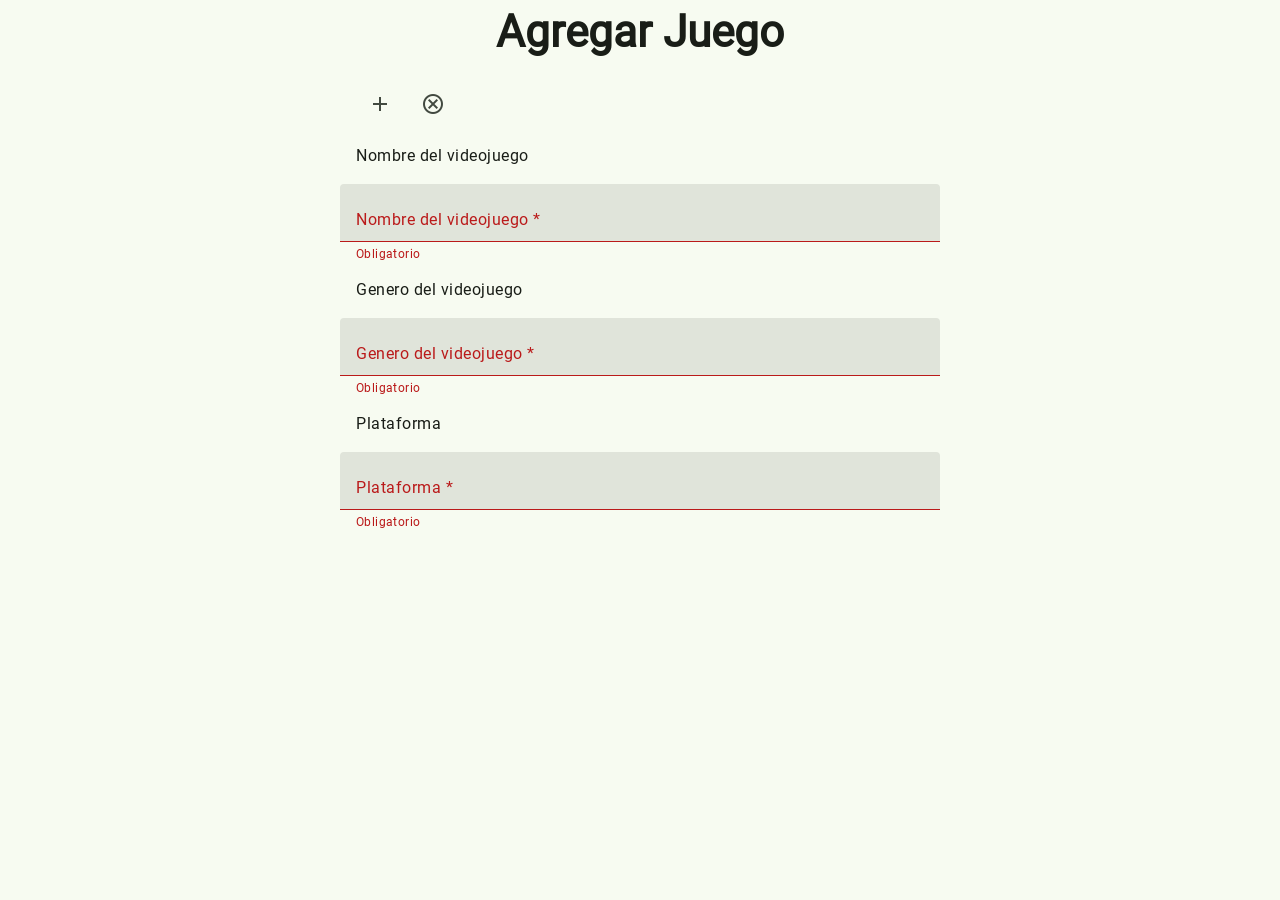
<file: agrega.html>
<!DOCTYPE html>
<html lang="es">

<head>

  <meta charset="UTF-8">
  <meta name="viewport" content="width=device-width">

  <title>Agregar - Sincronización</title>

  <script src="js/registraServiceWorker.js"></script>

  <meta name="viewport" content="width=device-width">
  <meta name="theme-color" content="#fffbfe">
  <link rel="icon" sizes="48x48" href="favicon.ico">
  <link rel="manifest" href="site.webmanifest">
  <script src="ungap/custom-elements.js"></script>

  <script type="module" src="js/configura.js"></script>
  <link rel="stylesheet" href="css/estilos.css">
  <link rel="stylesheet" href="css/transicion_pestanas.css">

  <link rel="stylesheet" href="css/dark-hc.css">
  <link rel="stylesheet" href="css/dark-mc.css">
  <link rel="stylesheet" href="css/dark.css">
  <link rel="stylesheet" href="css/light-hc.css">
  <link rel="stylesheet" href="css/light-mc.css">
  <link rel="stylesheet" href="css/light.css">

  <script type="module" src="js/configura.js"></script>
  <script type="module" src="lib/js/muestraError.js"></script>
  <script type="module" src="js/bd/juegoAgrega.js"></script>
  <link href="https://fonts.googleapis.com/css2?family=Material+Symbols+Outlined" rel="stylesheet">


</head>

<body>

  <form id="forma" onsubmit="
  event.preventDefault();
  const JUE_NOMBRE = forma.nombre.value.trim();
  const JUE_GENERO = forma.genero.value.trim();
  const JUE_PLATAFORMA = forma.plataforma.value.trim();
  const modelo = { JUE_NOMBRE, JUE_GENERO, JUE_PLATAFORMA };
  videojuegoAgrega(modelo)
    .then(() => location.href = 'index.html')
    .catch(muestraError);
">

    <md-top-app-bar>
      <center>
        <h1>Agregar Juego</h1>
      </center>
    </md-top-app-bar>


    <main>
      <p>
          <!-- Botón Agregar -->
          <button type="submit" class="md-standard-icon-button" slot="action" title="Agregar" form="forma">
            <span class="material-symbols-outlined">add</span>
          </button>

          <!-- Botón Cancelar -->
          <button type="button" class="md-standard-icon-button" slot="action" title="Cancelar"
            onclick="location.href='index.html'">
            <span class="material-symbols-outlined">cancel</span>
          </button>
      </p>

      <p>
      <p>Nombre del videojuego</p>
      <label class="md-filled-text-field">
        <input required placeholder="Nombre del videojuego*" name="nombre">
        <span>Nombre del videojuego *</span>
        <small>Obligatorio</small>
      </label>

      <p>Genero del videojuego</p>
      <label class="md-filled-text-field">
        <input required placeholder="Nombre del videojuego*" name="genero">
        <span>Genero del videojuego *</span>
        <small>Obligatorio</small>
      </label>

      <p>Plataforma</p>
      <label class="md-filled-text-field">
        <input required placeholder="Nombre del videojuego*" name="plataforma">
        <span>Plataforma *</span>
        <small>Obligatorio</small>
      </label>
      </p>


    </main>

  </form>

  <nav-drw id="nav"></nav-drw>

</body>

</html>
</file>
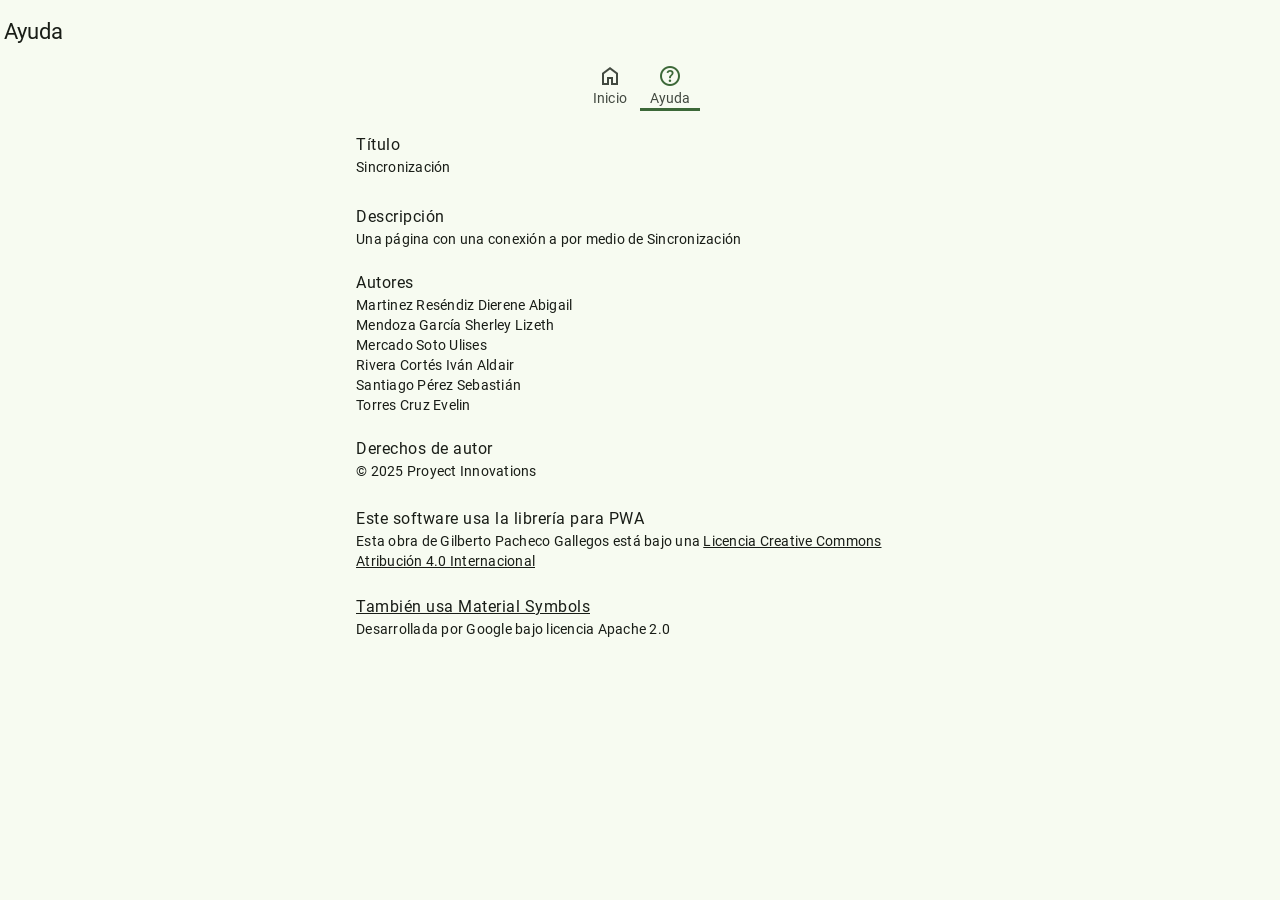
<file: ayuda.html>
<!DOCTYPE html>
<html lang="es" class="light dark">

<head>

 <meta charset="UTF-8">
 <title>Ayuda - Sincronización</title>

 <script src="js/registraServiceWorker.js"></script>

 <meta name="viewport" content="width=device-width">
 <meta name="theme-color" content="#fffbfe">
 <link rel="icon" sizes="32x32" href="favicon.ico">
 <link rel="manifest" href="site.webmanifest">
 <script src="ungap/custom-elements.js"></script>

 <script type="module" src="js/configura.js"></script>
 <link rel="stylesheet" href="css/estilos.css">
 <link rel="stylesheet" href="css/transicion_pestanas.css">
 <link rel="expect" blocking="render" href="#navtabfixed">

</head>

<body>

 <md-top-app-bar>

  <h1>Ayuda</h1>

 </md-top-app-bar>

  <nav-tab-fixed id="tab"></nav-tab-fixed>


 <main>

  <ul class="md-list">
   <li class="md-two-line">
    <span class="headline">
     Título
    </span>
    <span class="supporting">
     Sincronización
    </span>
   </li>
   <li class="md-two-line">
    <span class="headline">
     Descripción
    </span>
    <span class="supporting">
     Una página con una conexión a por medio de Sincronización
    </span>
   </li>
   <li class="md-two-line">
    <span class="headline">
     Autores
    </span>
    <span class="supporting">
     Martinez Reséndiz Dierene Abigail
    </span>
    <span class="supporting">  
     Mendoza García Sherley Lizeth
    </span>
    <span class="supporting">
     Mercado Soto Ulises
    </span>
    <span class="supporting">
     Rivera Cortés Iván Aldair
    </span>
    <span class="supporting">
     Santiago Pérez Sebastián
    </span>
    <span class="supporting">    
     Torres Cruz Evelin
    </span>
   </li>
   <li class="md-two-line">
    <span class="headline">
     Derechos de autor
    </span>
    <span class="supporting">
     &copy; 2025 Proyect Innovations
    </span>
   </li>
   <li class="md-three-line">
    <span class="headline">
     Este software usa la librería para PWA
    </span>
    <span class="supporting">
     Esta obra de Gilberto Pacheco Gallegos está bajo una
     <a target="_blank" rel="license noreferrer"
       href="http://creativecommons.org/licenses/by/4.0/">
      Licencia Creative Commons Atribución 4.0 Internacional</a></span>
   </li>
   <li>
    <a class="md-three-line" target="_blank" rel=”noreferrer”
      href="https://fonts.google.com/icons">
     <span class="headline">
      También usa Material Symbols
     </span>
     <span class="supporting">
      Desarrollada por Google bajo licencia Apache 2.0
     </span>
    </a>
   </li>
  </ul>

 </main>

 <nav-drw></nav-drw>

</body>

</html>
</file>
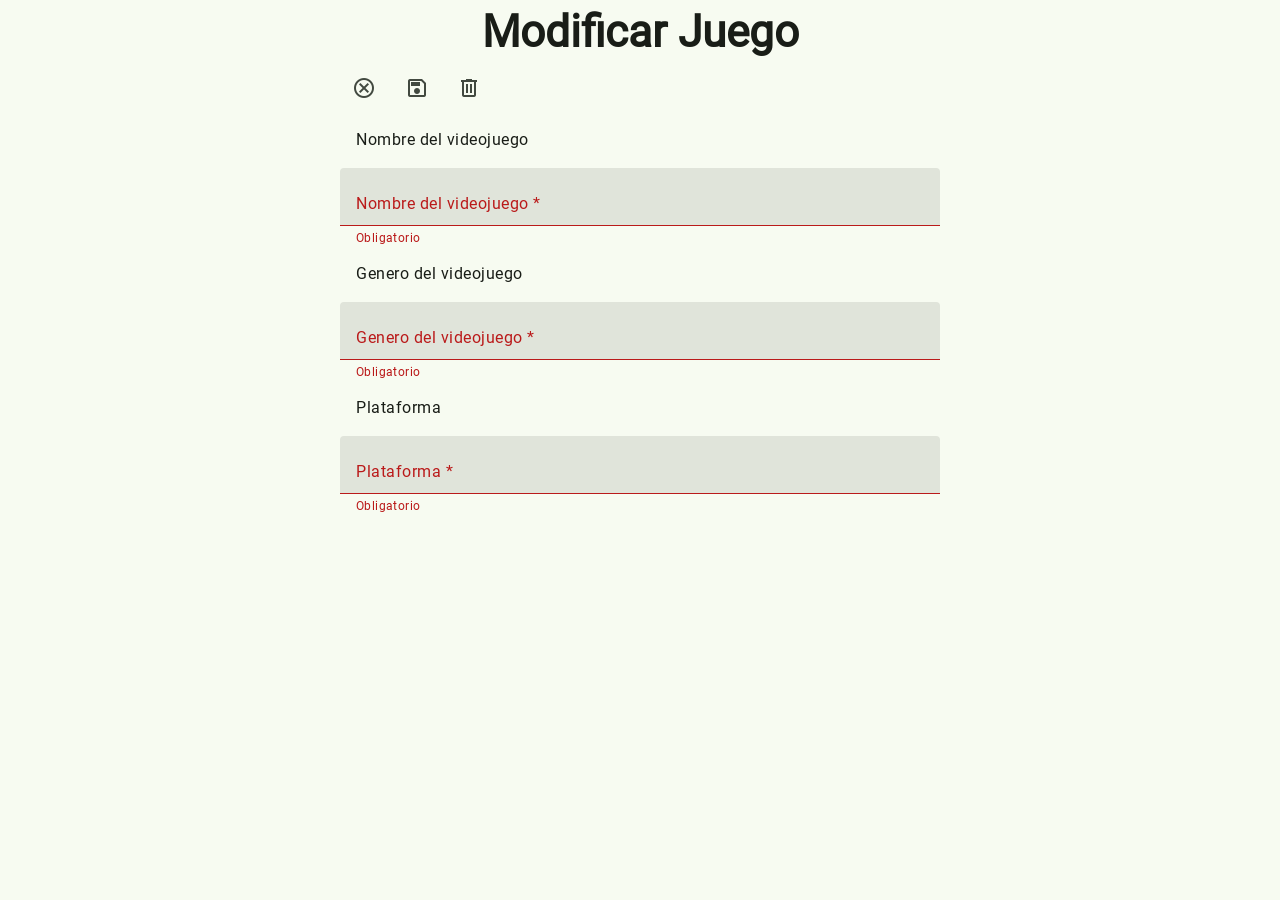
<file: modifica.html>
<!DOCTYPE html>
<html lang="es">

<head>

  <meta charset="UTF-8">
  <meta name="viewport" content="width=device-width">

  <title>Modificar - Sincronización</title>

  <script src="js/registraServiceWorker.js"></script>

  <meta name="viewport" content="width=device-width">
  <meta name="theme-color" content="#fffbfe">
  <link rel="icon" sizes="48x48" href="favicon.ico">
  <link rel="manifest" href="site.webmanifest">
  <script src="ungap/custom-elements.js"></script>

  <script type="module" src="js/configura.js"></script>
  <link rel="stylesheet" href="css/estilos.css">
  <link rel="stylesheet" href="css/transicion_pestanas.css">

  <link rel="stylesheet" href="css/dark-hc.css">
  <link rel="stylesheet" href="css/dark-mc.css">
  <link rel="stylesheet" href="css/dark.css">
  <link rel="stylesheet" href="css/light-hc.css">
  <link rel="stylesheet" href="css/light-mc.css">
  <link rel="stylesheet" href="css/light.css">


  <script type="module" src="js/configura.js"></script>
  <script type="module" src="lib/js/muestraError.js"></script>
  <script type="module" src="lib/js/muestraObjeto.js"></script>
  <script type="module" src="js/bd/juegoBusca.js"></script>
  <script type="module" src="js/bd/juegoElimina.js"></script>
  <script type="module" src="js/bd/juegoModifica.js"></script>

  <script>
    // Obtiene los parámetros de la página.
    const parametros = new URL(location.href).searchParams
    const paramId = parametros.get("id")
  </script>

</head>

<body onload="
  if (paramId !== null) {
    videojuegoBusca(paramId)
      .then(videojuego => {
        if (videojuego === undefined) throw new Error('Videojuego no encontrado.')
        muestraObjeto(forma, {
          nombre: { value: videojuego.JUE_NOMBRE },
          genero: { value: videojuego.JUE_GENERO },
          plataforma: { value: videojuego.JUE_PLATAFORMA }
        })
      })
      .catch(muestraError)
  }
">


  <form id="forma" onsubmit="
  event.preventDefault()
  if (paramId !== null) {
    const JUE_ID = paramId
    const JUE_NOMBRE = forma.nombre.value.trim()
    // Agrega más campos si tienes en el formulario:
    const JUE_GENERO = forma.genero.value.trim()
    const JUE_PLATAFORMA = forma.plataforma.value.trim()

    const modelo = { JUE_ID, JUE_NOMBRE , JUE_GENERO, JUE_PLATAFORMA }
    videojuegoModifica(modelo)
      .then(() => location.href = 'index.html')
      .catch(muestraError)
  }
">

    <md-top-app-bar>
      <center>
        <h1>Modificar Juego</h1>
      </center>
    </md-top-app-bar>

    <main>
      
      <button type="button" class="md-standard-icon-button" slot="action" title="Cancelar"
        onclick="location.href='index.html'">
        <span class="material-symbols-outlined">cancel</span>
      </button>

      <button type="submit" form="forma" class="md-standard-icon-button" slot="action" title="Guardar">
        <span class="material-symbols-outlined">save</span>
      </button>

      <button type="button" class="md-standard-icon-button" slot="action" title="Borrar" onclick="
        if (paramId !== null && confirm('Confirma la eliminación')) {
          videojuegoElimina(paramId)
            .then(() => location.href = 'index.html')
            .catch(muestraError);
        }
      ">
        <span class="material-symbols-outlined">delete</span>
      </button>
      
      </p>


      <input name="id" type="hidden">

      <p>
      <p>Nombre del videojuego</p>
      <label class="md-filled-text-field">
        <input required placeholder="Nombre del videojuego*" name="nombre">
        <span>Nombre del videojuego *</span>
        <small>Obligatorio</small>
      </label>

      <p>Genero del videojuego</p>
      <label class="md-filled-text-field">
        <input required placeholder="Nombre del videojuego*" name="genero">
        <span>Genero del videojuego *</span>
        <small>Obligatorio</small>
      </label>

      <p>Plataforma</p>
      <label class="md-filled-text-field">
        <input required placeholder="Nombre del videojuego*" name="plataforma">
        <span>Plataforma *</span>
        <small>Obligatorio</small>
      </label>
      </p>
  </form>

  </main>
  <nav-drw id="nav"></nav-drw>

</body>

</html>
</file>
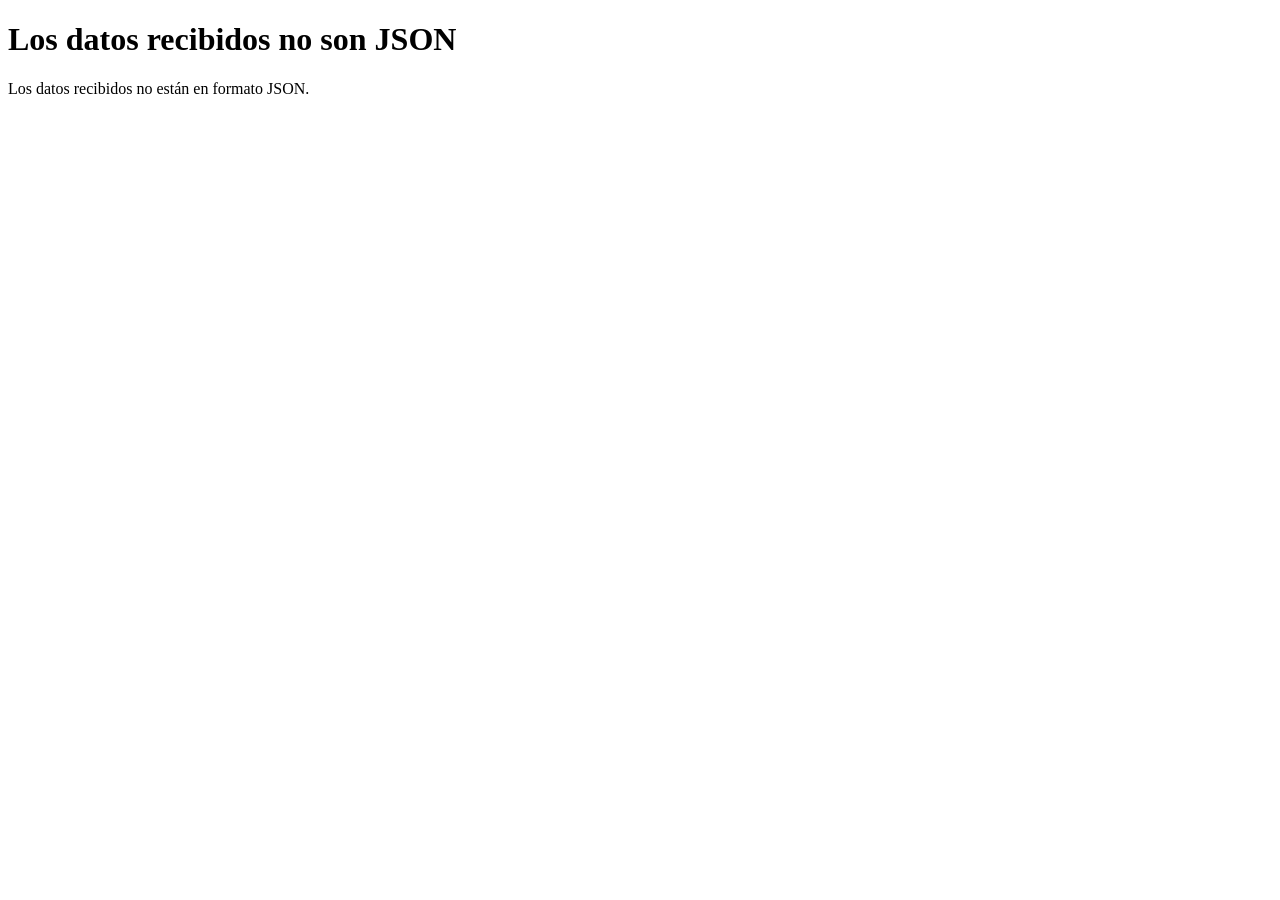
<file: error/datosnojson.html>
<!DOCTYPE html>
<html lang="es">

<head>

 <meta charset="UTF-8">
 <meta name="viewport" content="width=device-width">

 <title>Los datos recibidos no son JSON</title>

</head>

<body>

 <h1>Los datos recibidos no son JSON</h1>

 <p>
  Los datos recibidos no están en formato JSON.
 </p>

</body>

</html>
</file>
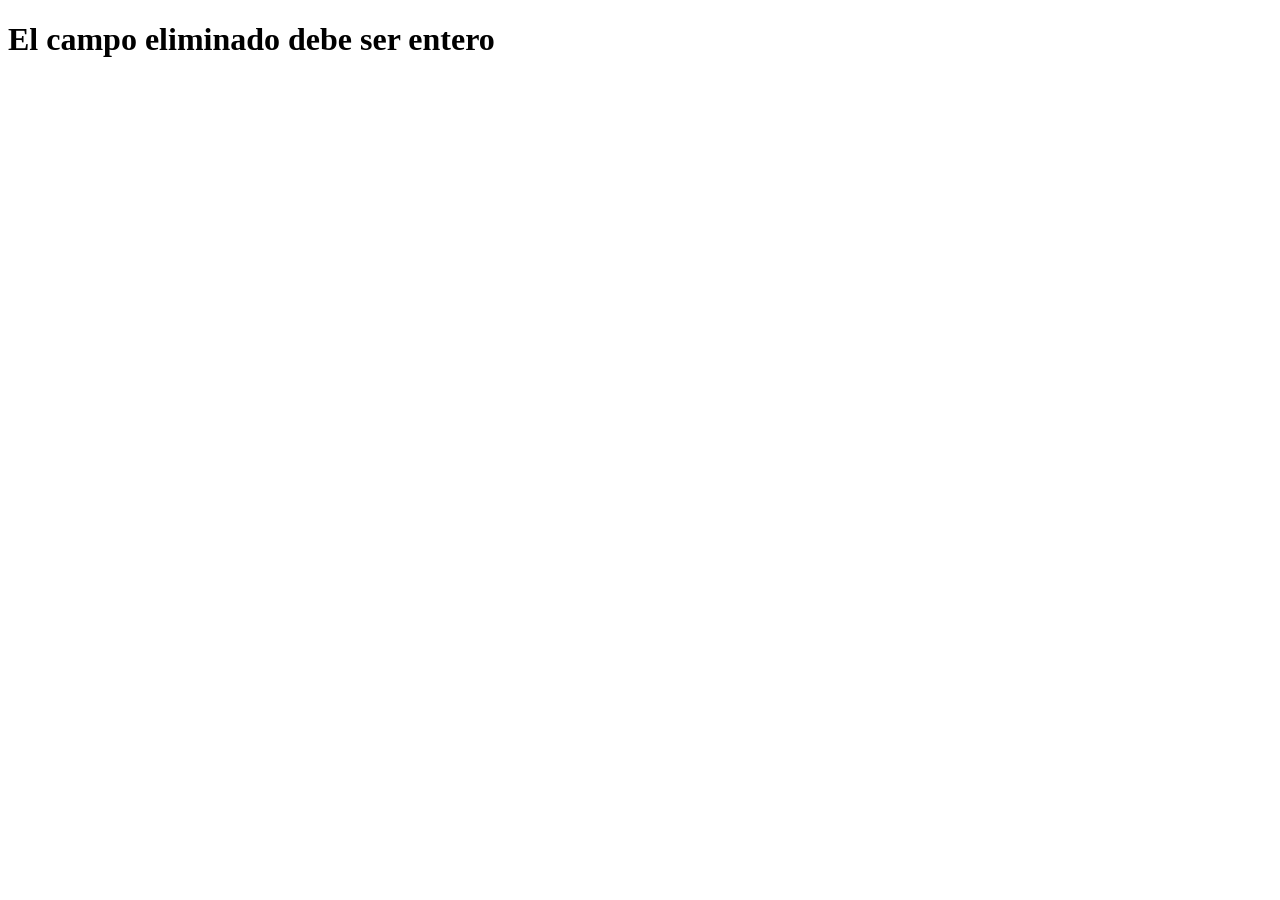
<file: error/eliminadoincorrecto.html>
<!DOCTYPE html>
<html lang="es">

<head>

 <meta charset="UTF-8">
 <meta name="viewport" content="width=device-width">

 <title>El campo eliminado debe ser entero</title>

<body>

 <h1>El campo eliminado debe ser entero</h1>

</body>

</html>
</file>
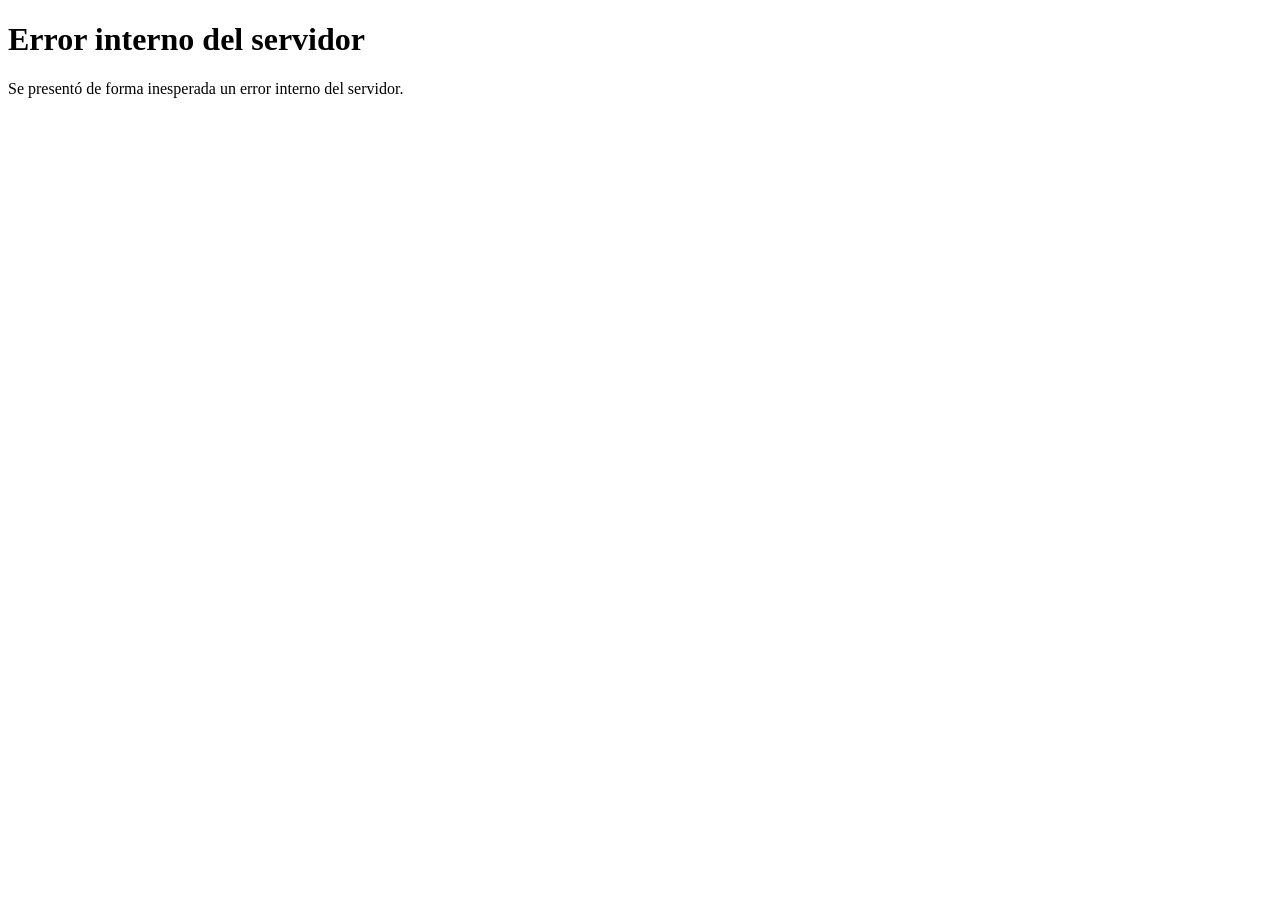
<file: error/errorinterno.html>
<!DOCTYPE html>
<html lang="es">

<head>

 <meta charset="UTF-8">
 <meta name="viewport" content="width=device-width">

 <title>Error interno del servidor</title>

</head>

<body>

 <h1>Error interno del servidor</h1>

 <p>Se presentó de forma inesperada un error interno del servidor.</p>

</body>

</html>
</file>
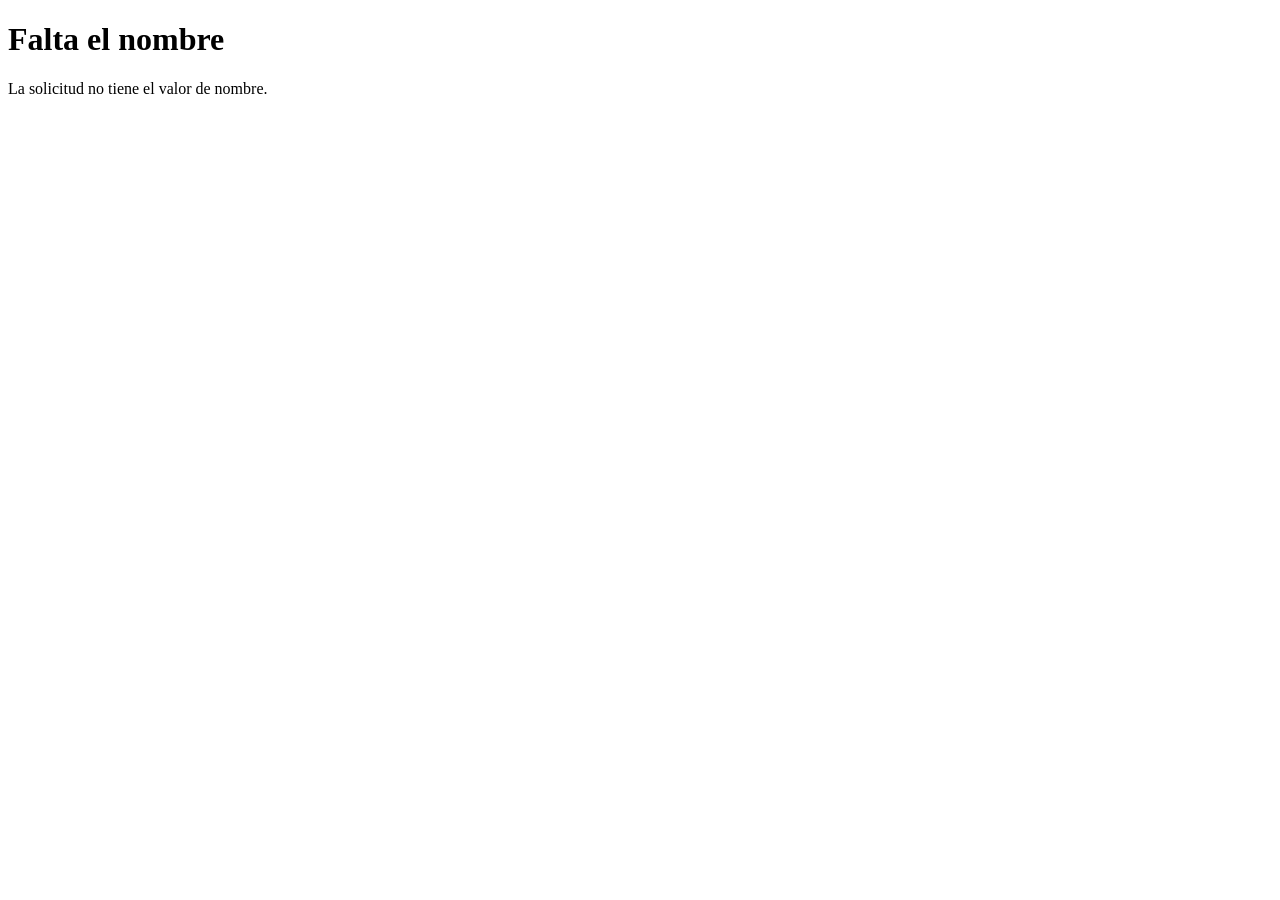
<file: error/faltanombre.html>
<!DOCTYPE html>
<html lang="es">

<head>

 <meta charset="UTF-8">
 <meta name="viewport" content="width=device-width">

 <title>Falta el nombre</title>

</head>

<body>

 <h1>Falta el nombre</h1>

 <p>La solicitud no tiene el valor de nombre.</p>

</body>

</html>
</file>
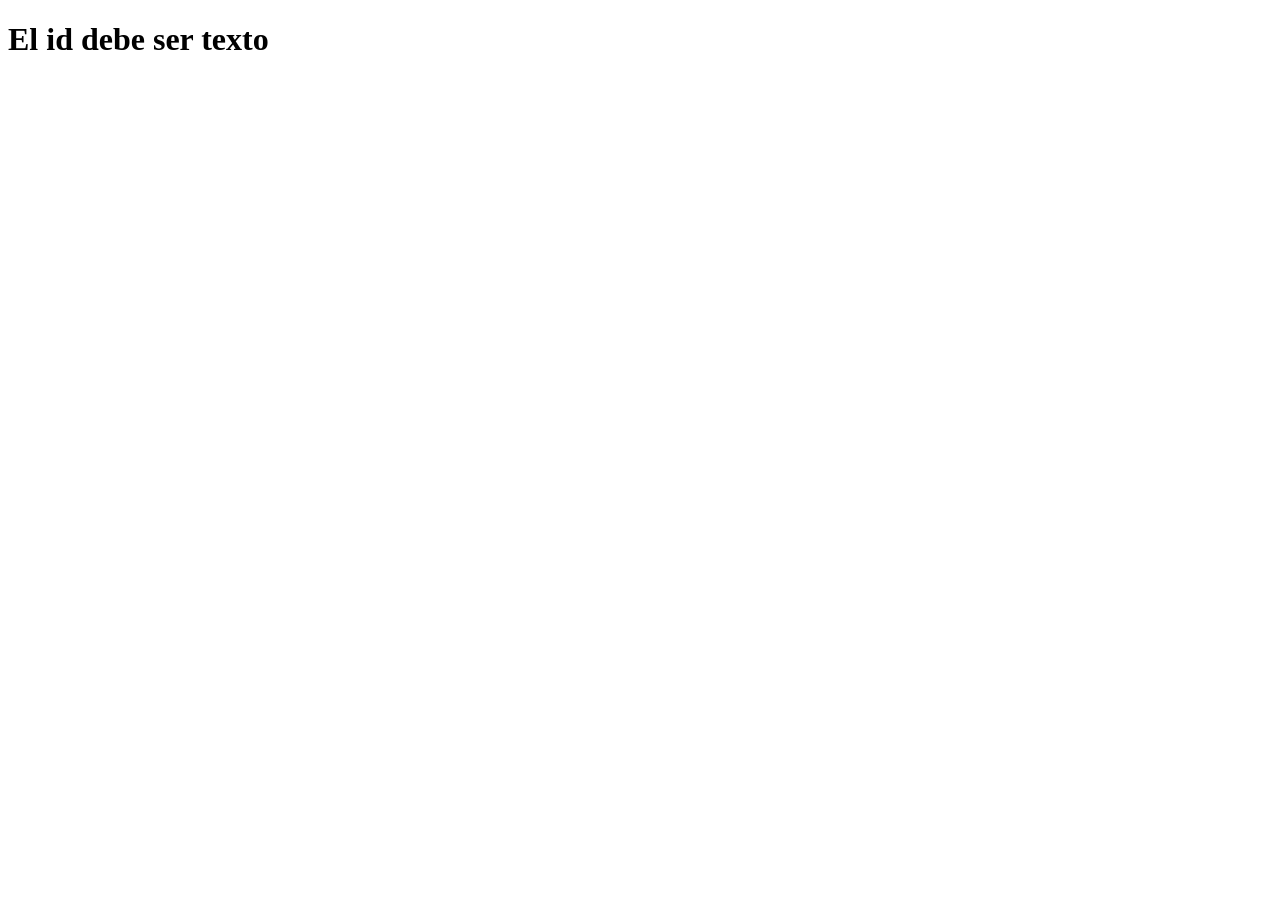
<file: error/idincorrecto.html>
<!DOCTYPE html>
<html lang="es">

<head>

 <meta charset="UTF-8">
 <meta name="viewport" content="width=device-width">

 <title>El id debe ser texto</title>

<body>

 <h1>El id debe ser texto</h1>

</body>

</html>
</file>
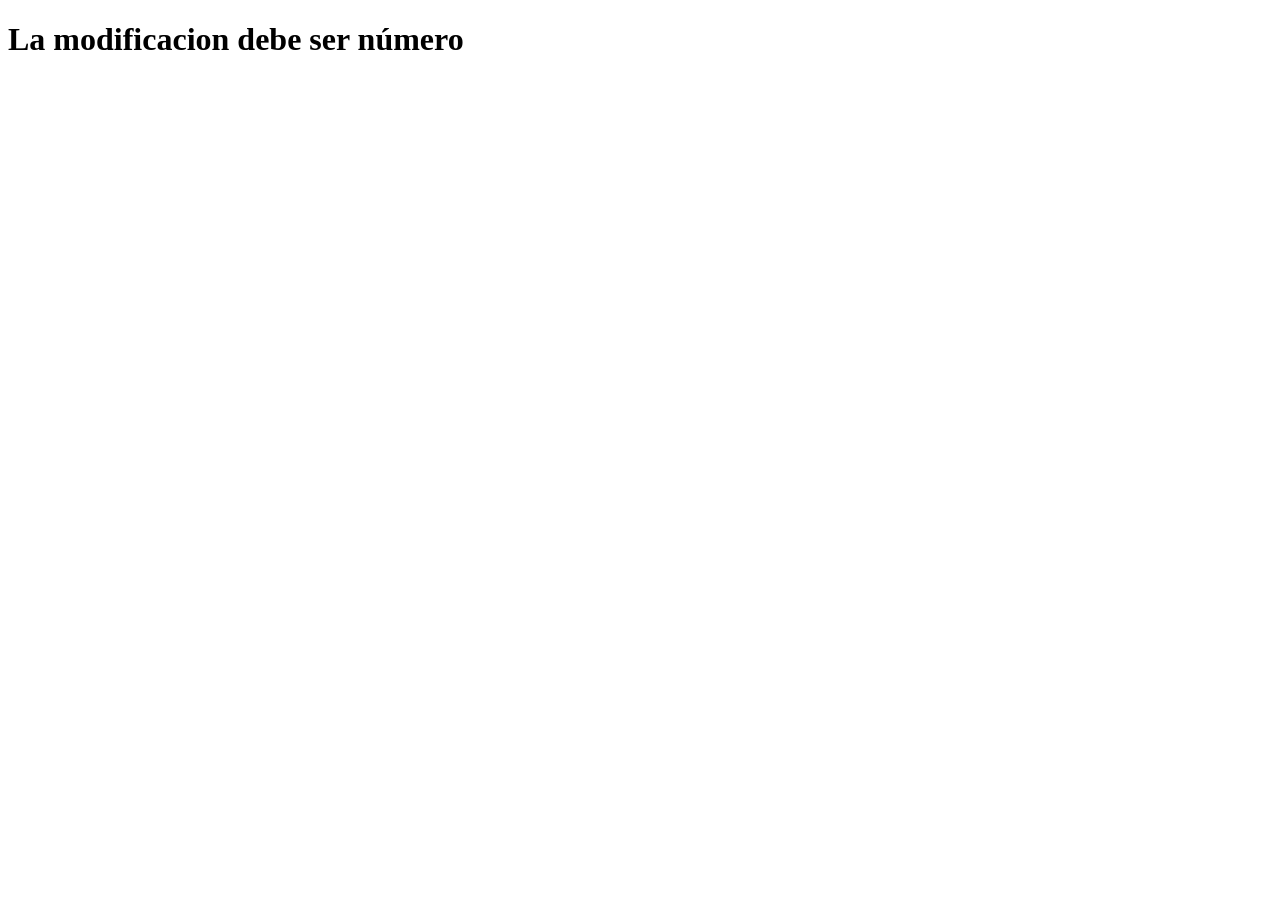
<file: error/modificacionincorrecta.html>
<!DOCTYPE html>
<html lang="es">

<head>

 <meta charset="UTF-8">
 <meta name="viewport" content="width=device-width">

 <title>La modificacion debe ser número</title>

<body>

 <h1>La modificacion debe ser número</h1>

</body>

</html>
</file>
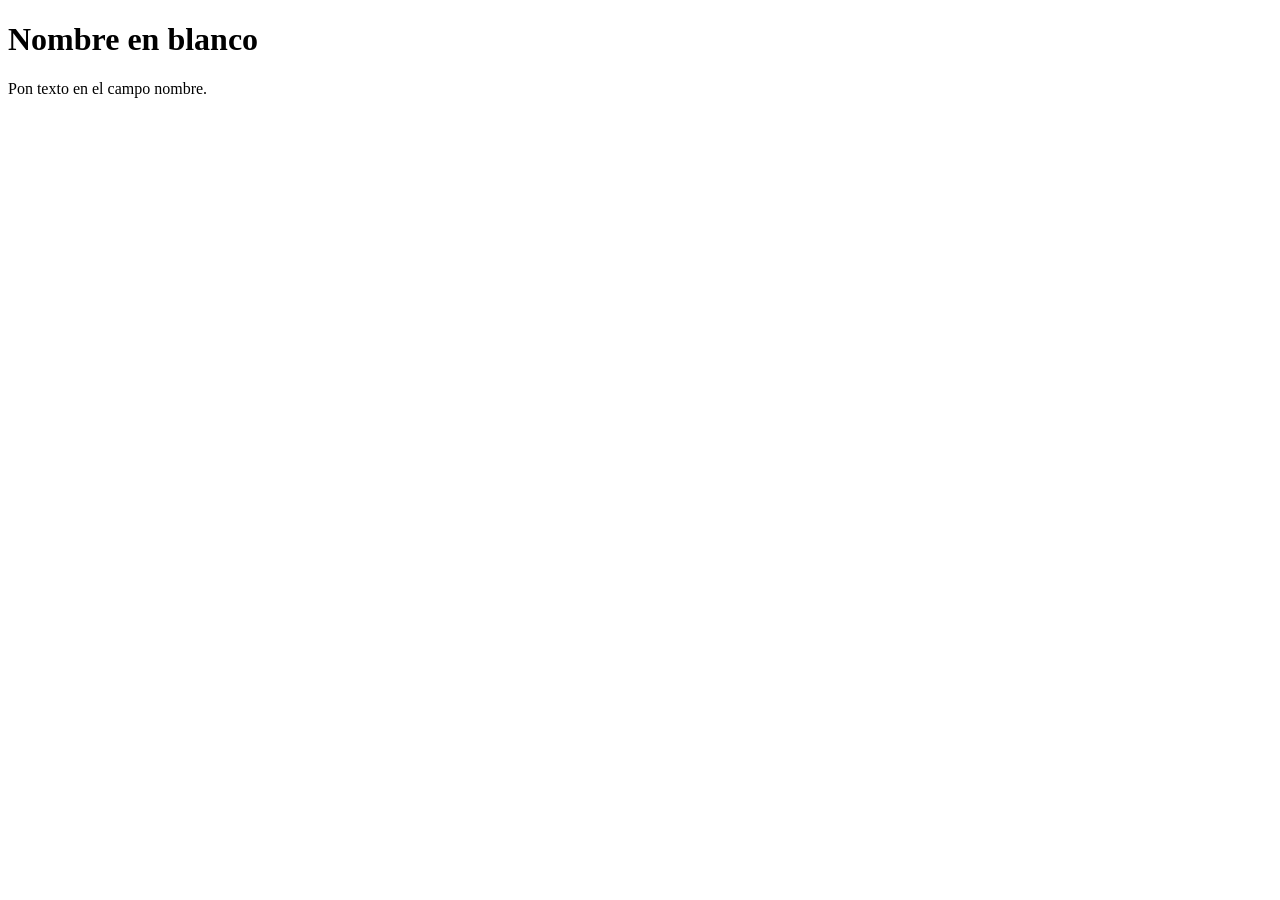
<file: error/nombreenblanco.html>
<!DOCTYPE html>
<html lang="es">

<head>

 <meta charset="UTF-8">
 <meta name="viewport" content="width=device-width">

 <title>Nombre en blanco</title>

</head>

<body>

 <h1>Nombre en blanco</h1>

 <p>Pon texto en el campo nombre.</p>

</body>

</html>
</file>
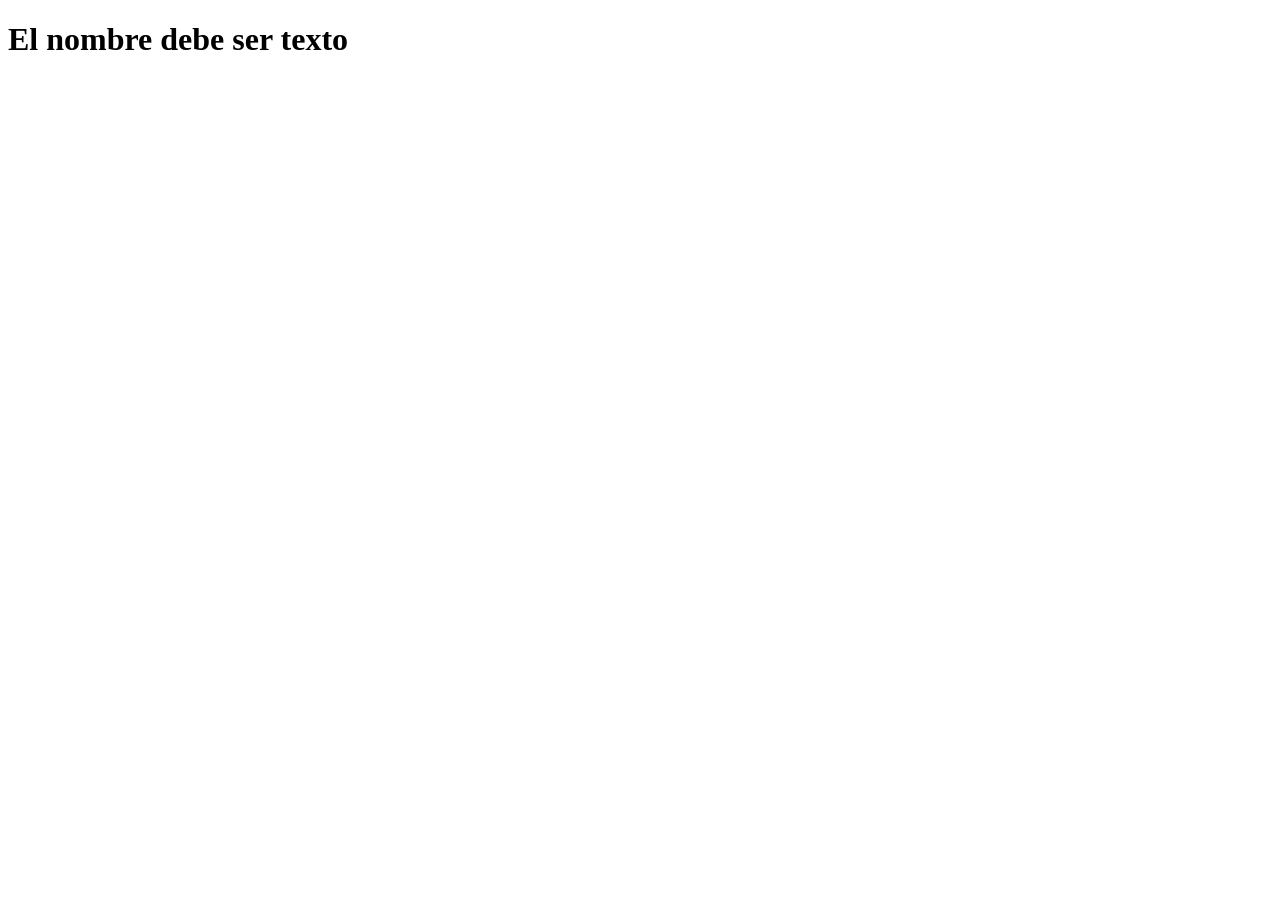
<file: error/nombreincorrecto.html>
<!DOCTYPE html>
<html lang="es">

<head>

 <meta charset="UTF-8">
 <meta name="viewport" content="width=device-width">

 <title>El nombre debe ser texto</title>

<body>

 <h1>El nombre debe ser texto</h1>

</body>

</html>
</file>
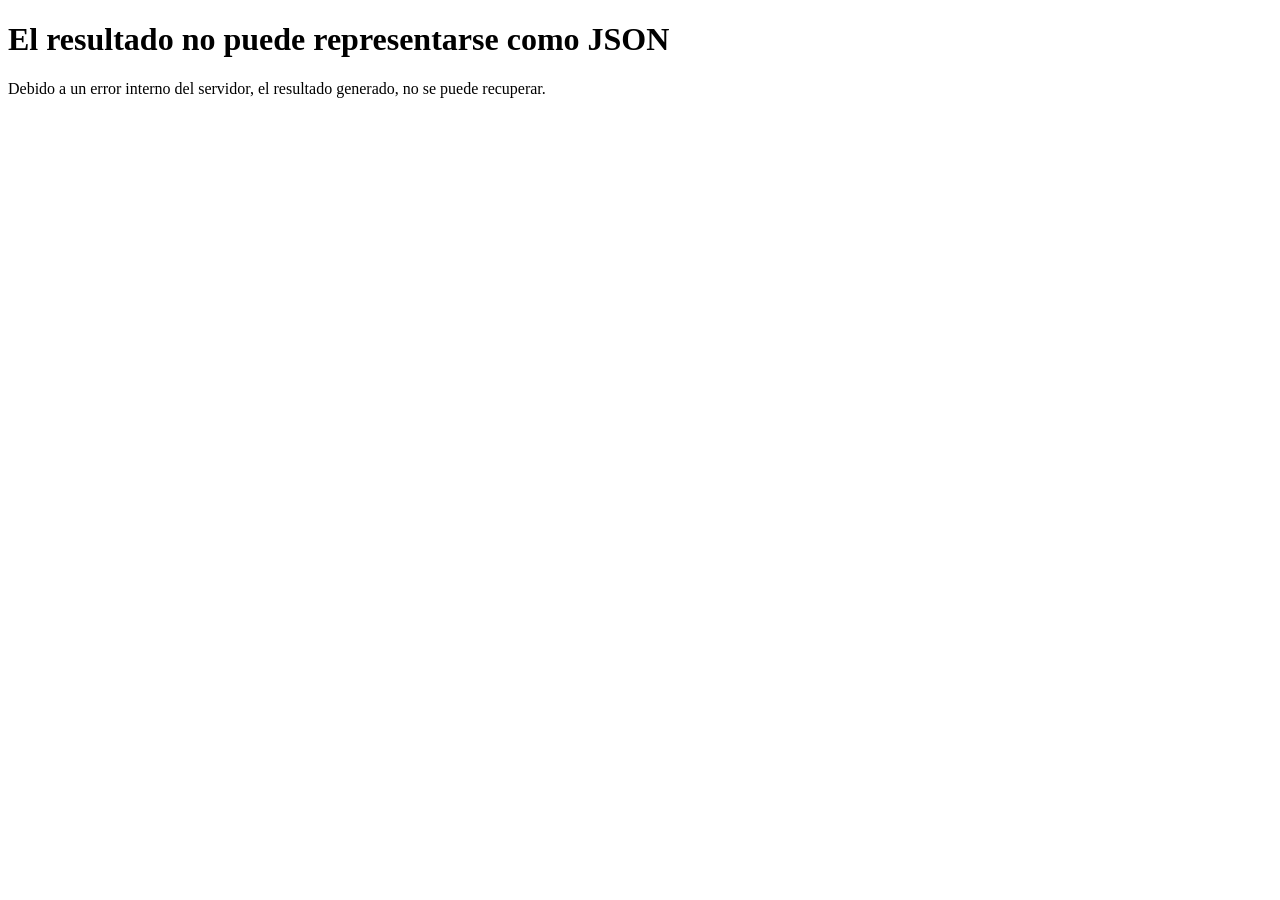
<file: error/resultadonojson.html>
<!DOCTYPE html>
<html lang="es">

<head>

 <meta charset="UTF-8">
 <meta name="viewport" content="width=device-width">

 <title>El resultado no puede representarse como JSON</title>

</head>

<body>

 <h1>El resultado no puede representarse como JSON</h1>

 <p>
  Debido a un error interno del servidor, el resultado generado, no se puede
  recuperar.
 </p>

</body>

</html>
</file>
<file: css/estilos.css>
/* Selecciona el tema claro para Material Design 3. Puedes elegir
 * light.css, light-mc.css o light-hc.css */
@import url(light.css) screen and (prefers-color-scheme: light);
/* Selecciona el tema oscuro para Material Design 3. Puedes elegir
 * dark.css, dark-mc.css o dark-hc.css */
@import url(dark.css) screen and (prefers-color-scheme: dark);
/* Definiciones para Material Design 3  */
@import url(../material-tokens/css/baseline.css);
/* Fonts utilizados */
@import url(../lib/css/roboto.css);
@import url(../lib/css/material-symbols-outlined.css);
/* CSS de elementos utilizados */
@import url(../lib/css/md-ripple.css);
@import url(../lib/css/md-top-app-bar.css);
@import url(../lib/css/md-menu.css);
@import url(../lib/css/md-standard-icon-button.css);
@import url(../lib/css/md-fab-primary.css);
@import url(../lib/css/md-filled-button.css);
@import url(../lib/css/md-filled-text-field.css);
@import url(../lib/css/md-outline-button.css);
@import url(../lib/css/md-switch.css);
@import url(../lib/css/md-slider-field.css);
@import url(../lib/css/md-segmented-button.css);
@import url(../lib/css/md-list.css);
@import url(../lib/css/md-cards.css);
@import url(../lib/css/md-tab.css);
@import url(../lib/css/md-navigation-bar.css);

html {
 /* Indica los temas del sistema operativo que son soportados. */
 color-scheme: light dark;
 --tabWidth: 3.75rem;
 --anchoNav: 22.5rem;
}

main {
 max-width: 600px;
 margin-left: auto;
 margin-right: auto;
}

/* Quita un borde rojo que coloca Firefox. */
:-moz-ui-invalid {
 box-shadow: none;
}

body {
 margin: 0;
 font-family: var(--md-sys-typescale-body-large-font);
 font-weight: var(--md-sys-typescale-body-large-weight);
 font-size: var(--md-sys-typescale-body-large-size);
 font-style: var(--md-sys-typescale-body-large-font-style);
 letter-spacing: var(--md-sys-typescale-body-large-tracking);
 line-height: var(--md-sys-typescale-body-large-line-height);
 text-transform: var(--md-sys-typescale-body-large-text-transform);
 text-decoration: var(--md-sys-typescale-body-large-text-decoration);
 color: var(--md-sys-color-on-background);
 background-color: var(--md-sys-color-background);
 /* Las siguientes líneas Evita los cambios de apariencia al cargar estilos y
 + custom elements, que son conocidos como Flash Of Unstyled Content (fouc). */
 opacity: 0;
 animation-name: fouc;
 animation-fill-mode: forwards;
 animation-duration: 1.5s;
}

@keyframes fouc {
 to {
  opacity: 1;
 }
}

html {
 --Font: -apple-system, BlinkMacSystemFont, roboto, sans-serif;
 --colIntIos: white;
 --colIntIosOnBk: #2acc2a;
 --colIntIosOnBkFc: #1bbb1b;
 --colIntIosOffBk: #dbdbdb;
 --colIntIosOffBkFc: #BDBDBD;
 /* Plain typeface */
 --md-ref-typeface-plain: var(--Font);
 /* Brand typeface */
 --md-ref-typeface-brand: var(--Font);
 --md-sys-typescale-label-large-weight-prominent:
  var(--md-ref-typeface-weight-bold);
 --md-box_shadow_level4:
  0 var(--md-sys-elevation-level4) var(--md-sys-elevation-level4) var(--md-sys-color-shadow);
 --md-box_shadow_level3:
  0 var(--md-sys-elevation-level3) var(--md-sys-elevation-level3) var(--md-sys-color-shadow);
 --md-box_shadow_level2:
  0 var(--md-sys-elevation-level2) var(--md-sys-elevation-level2) var(--md-sys-color-shadow);
 --md-box_shadow_level1:
  0 var(--md-sys-elevation-level1) var(--md-sys-elevation-level1) var(--md-sys-color-shadow);
 --md-box_shadow_level0: none;
 --iconSize: 1.5rem;
 --avatarSize: 2.5rem;
 --imageSize: 3.5rem;
 --videoWidth: 7.125rem;
 --videoHeight: 4rem;
 --scroll-headline-duracion: 2s;
 --md-sys-state-focus-indicator-outer-offset: 0.125rem;
 --md-sys-state-focus-indicator-thickness: 0.1875rem;
 /* Pressed state layer opacity */
 --state-pressed-transparency-percentage: 84%;
 /* Focus state layer opacity */
 --state-focus-transparency-percentage: 88%;
 /* Hover state layer opacity */
 --state-hover-transparency-percentage: 92%;
}

p {
 margin: 1rem;
}

a {
 color: var(--md-sys-color-on-background);
}

@media (prefers-color-scheme: light) {
 :root {
    --md-sys-color-primary: rgb(60 104 56);
  --md-sys-color-surface-tint: rgb(60 104 56);
  --md-sys-color-on-primary: rgb(255 255 255);
  --md-sys-color-primary-container: rgb(189 240 179);
  --md-sys-color-on-primary-container: rgb(37 80 35);
  --md-sys-color-secondary: rgb(83 99 78);
  --md-sys-color-on-secondary: rgb(255 255 255);
  --md-sys-color-secondary-container: rgb(214 232 206);
  --md-sys-color-on-secondary-container: rgb(59 75 56);
  --md-sys-color-tertiary: rgb(56 101 106);
  --md-sys-color-on-tertiary: rgb(255 255 255);
  --md-sys-color-tertiary-container: rgb(188 235 240);
  --md-sys-color-on-tertiary-container: rgb(30 77 82);
  --md-sys-color-error: rgb(186 26 26);
  --md-sys-color-on-error: rgb(255 255 255);
  --md-sys-color-error-container: rgb(255 218 214);
  --md-sys-color-on-error-container: rgb(147 0 10);
  --md-sys-color-background: rgb(247 251 241);
  --md-sys-color-on-background: rgb(25 29 23);
  --md-sys-color-surface: rgb(247 251 241);
  --md-sys-color-on-surface: rgb(25 29 23);
  --md-sys-color-surface-variant: rgb(222 229 216);
  --md-sys-color-on-surface-variant: rgb(66 73 64);
  --md-sys-color-outline: rgb(115 121 111);
  --md-sys-color-outline-variant: rgb(194 200 189);
  --md-sys-color-shadow: rgb(0 0 0);
  --md-sys-color-scrim: rgb(0 0 0);
  --md-sys-color-inverse-surface: rgb(45 50 43);
  --md-sys-color-inverse-on-surface: rgb(239 242 233);
  --md-sys-color-inverse-primary: rgb(162 211 153);
  --md-sys-color-primary-fixed: rgb(189 240 179);
  --md-sys-color-on-primary-fixed: rgb(0 34 3);
  --md-sys-color-primary-fixed-dim: rgb(162 211 153);
  --md-sys-color-on-primary-fixed-variant: rgb(37 80 35);
  --md-sys-color-secondary-fixed: rgb(214 232 206);
  --md-sys-color-on-secondary-fixed: rgb(17 31 15);
  --md-sys-color-secondary-fixed-dim: rgb(186 204 179);
  --md-sys-color-on-secondary-fixed-variant: rgb(59 75 56);
  --md-sys-color-tertiary-fixed: rgb(188 235 240);
  --md-sys-color-on-tertiary-fixed: rgb(0 32 34);
  --md-sys-color-tertiary-fixed-dim: rgb(160 207 212);
  --md-sys-color-on-tertiary-fixed-variant: rgb(30 77 82);
  --md-sys-color-surface-dim: rgb(216 219 210);
  --md-sys-color-surface-bright: rgb(247 251 241);
  --md-sys-color-surface-container-lowest: rgb(255 255 255);
  --md-sys-color-surface-container-low: rgb(242 245 235);
  --md-sys-color-surface-container: rgb(236 239 230);
  --md-sys-color-surface-container-high: rgb(230 233 224);
  --md-sys-color-surface-container-highest: rgb(224 228 218);
  }
}

@media (prefers-color-scheme: dark) {
 :root {
    --md-sys-color-primary: rgb(162 211 153);
  --md-sys-color-surface-tint: rgb(162 211 153);
  --md-sys-color-on-primary: rgb(12 57 14);
  --md-sys-color-primary-container: rgb(37 80 35);
  --md-sys-color-on-primary-container: rgb(189 240 179);
  --md-sys-color-secondary: rgb(186 204 179);
  --md-sys-color-on-secondary: rgb(37 52 35);
  --md-sys-color-secondary-container: rgb(59 75 56);
  --md-sys-color-on-secondary-container: rgb(214 232 206);
  --md-sys-color-tertiary: rgb(160 207 212);
  --md-sys-color-on-tertiary: rgb(0 54 59);
  --md-sys-color-tertiary-container: rgb(30 77 82);
  --md-sys-color-on-tertiary-container: rgb(188 235 240);
  --md-sys-color-error: rgb(255 180 171);
  --md-sys-color-on-error: rgb(105 0 5);
  --md-sys-color-error-container: rgb(147 0 10);
  --md-sys-color-on-error-container: rgb(255 218 214);
  --md-sys-color-background: rgb(16 20 15);
  --md-sys-color-on-background: rgb(224 228 218);
  --md-sys-color-surface: rgb(16 20 15);
  --md-sys-color-on-surface: rgb(224 228 218);
  --md-sys-color-surface-variant: rgb(66 73 64);
  --md-sys-color-on-surface-variant: rgb(194 200 189);
  --md-sys-color-outline: rgb(140 147 136);
  --md-sys-color-outline-variant: rgb(66 73 64);
  --md-sys-color-shadow: rgb(0 0 0);
  --md-sys-color-scrim: rgb(0 0 0);
  --md-sys-color-inverse-surface: rgb(224 228 218);
  --md-sys-color-inverse-on-surface: rgb(45 50 43);
  --md-sys-color-inverse-primary: rgb(60 104 56);
  --md-sys-color-primary-fixed: rgb(189 240 179);
  --md-sys-color-on-primary-fixed: rgb(0 34 3);
  --md-sys-color-primary-fixed-dim: rgb(162 211 153);
  --md-sys-color-on-primary-fixed-variant: rgb(37 80 35);
  --md-sys-color-secondary-fixed: rgb(214 232 206);
  --md-sys-color-on-secondary-fixed: rgb(17 31 15);
  --md-sys-color-secondary-fixed-dim: rgb(186 204 179);
  --md-sys-color-on-secondary-fixed-variant: rgb(59 75 56);
  --md-sys-color-tertiary-fixed: rgb(188 235 240);
  --md-sys-color-on-tertiary-fixed: rgb(0 32 34);
  --md-sys-color-tertiary-fixed-dim: rgb(160 207 212);
  --md-sys-color-on-tertiary-fixed-variant: rgb(30 77 82);
  --md-sys-color-surface-dim: rgb(16 20 15);
  --md-sys-color-surface-bright: rgb(54 58 52);
  --md-sys-color-surface-container-lowest: rgb(11 15 10);
  --md-sys-color-surface-container-low: rgb(25 29 23);
  --md-sys-color-surface-container: rgb(29 33 27);
  --md-sys-color-surface-container-high: rgb(39 43 37);
  --md-sys-color-surface-container-highest: rgb(50 54 48);
  }
}

@keyframes salePorLaIzquierda {
 to {
  translate: -100vw 0;
 }
}

@keyframes entraPorLaDerecha {
 from {
  translate: 100vw 0;
 }
}

@keyframes aparece {
 from {
  opacity: 0;
 }
}

@keyframes desvanece {
 to {
  opacity: 0;
 }
}
</file>
<file: css/transicion_pestanas.css>
@view-transition {
 navigation: auto;
}

#headline {
 view-transition-name: encabezado;
}

main {
 view-transition-name: contenido;
}

::view-transition-group(encabezado) {
 animation-duration: var(--md-sys-motion-duration-1000);
}

::view-transition-group(contenido) {
 animation-duration: var(--md-sys-motion-duration-1000);
}

html::view-transition-old(encabezado) {
 animation-name: salePorLaIzquierda;
}

html::view-transition-new(encabezado) {
 animation-name: entraPorLaDerecha;
}

html::view-transition-old(contenido) {
 animation-name: salePorLaIzquierda;
}

html::view-transition-new(contenido) {
 animation-duration: var(--md-sys-motion-duration-700);
 animation-name: entraPorLaDerecha;
}
</file>
<file: css/dark-hc.css>
.dark-high-contrast {
  --md-sys-color-primary: rgb(202 254 192);
  --md-sys-color-surface-tint: rgb(162 211 153);
  --md-sys-color-on-primary: rgb(0 0 0);
  --md-sys-color-primary-container: rgb(158 207 149);
  --md-sys-color-on-primary-container: rgb(0 15 1);
  --md-sys-color-secondary: rgb(227 245 219);
  --md-sys-color-on-secondary: rgb(0 0 0);
  --md-sys-color-secondary-container: rgb(182 200 175);
  --md-sys-color-on-secondary-container: rgb(3 14 3);
  --md-sys-color-tertiary: rgb(201 248 253);
  --md-sys-color-on-tertiary: rgb(0 0 0);
  --md-sys-color-tertiary-container: rgb(157 203 208);
  --md-sys-color-on-tertiary-container: rgb(0 14 15);
  --md-sys-color-error: rgb(255 236 233);
  --md-sys-color-on-error: rgb(0 0 0);
  --md-sys-color-error-container: rgb(255 174 164);
  --md-sys-color-on-error-container: rgb(34 0 1);
  --md-sys-color-background: rgb(16 20 15);
  --md-sys-color-on-background: rgb(224 228 218);
  --md-sys-color-surface: rgb(16 20 15);
  --md-sys-color-on-surface: rgb(255 255 255);
  --md-sys-color-surface-variant: rgb(66 73 64);
  --md-sys-color-on-surface-variant: rgb(255 255 255);
  --md-sys-color-outline: rgb(236 242 229);
  --md-sys-color-outline-variant: rgb(190 197 185);
  --md-sys-color-shadow: rgb(0 0 0);
  --md-sys-color-scrim: rgb(0 0 0);
  --md-sys-color-inverse-surface: rgb(224 228 218);
  --md-sys-color-inverse-on-surface: rgb(0 0 0);
  --md-sys-color-inverse-primary: rgb(38 81 36);
  --md-sys-color-primary-fixed: rgb(189 240 179);
  --md-sys-color-on-primary-fixed: rgb(0 0 0);
  --md-sys-color-primary-fixed-dim: rgb(162 211 153);
  --md-sys-color-on-primary-fixed-variant: rgb(0 22 1);
  --md-sys-color-secondary-fixed: rgb(214 232 206);
  --md-sys-color-on-secondary-fixed: rgb(0 0 0);
  --md-sys-color-secondary-fixed-dim: rgb(186 204 179);
  --md-sys-color-on-secondary-fixed-variant: rgb(7 20 6);
  --md-sys-color-tertiary-fixed: rgb(188 235 240);
  --md-sys-color-on-tertiary-fixed: rgb(0 0 0);
  --md-sys-color-tertiary-fixed-dim: rgb(160 207 212);
  --md-sys-color-on-tertiary-fixed-variant: rgb(0 20 22);
  --md-sys-color-surface-dim: rgb(16 20 15);
  --md-sys-color-surface-bright: rgb(77 81 74);
  --md-sys-color-surface-container-lowest: rgb(0 0 0);
  --md-sys-color-surface-container-low: rgb(29 33 27);
  --md-sys-color-surface-container: rgb(45 50 43);
  --md-sys-color-surface-container-high: rgb(56 61 54);
  --md-sys-color-surface-container-highest: rgb(68 72 65);
}
</file>
<file: css/dark-mc.css>
.dark-medium-contrast {
  --md-sys-color-primary: rgb(183 234 173);
  --md-sys-color-surface-tint: rgb(162 211 153);
  --md-sys-color-on-primary: rgb(0 45 5);
  --md-sys-color-primary-container: rgb(110 156 103);
  --md-sys-color-on-primary-container: rgb(0 0 0);
  --md-sys-color-secondary: rgb(208 226 200);
  --md-sys-color-on-secondary: rgb(27 41 25);
  --md-sys-color-secondary-container: rgb(133 149 127);
  --md-sys-color-on-secondary-container: rgb(0 0 0);
  --md-sys-color-tertiary: rgb(182 229 234);
  --md-sys-color-on-tertiary: rgb(0 43 46);
  --md-sys-color-tertiary-container: rgb(107 152 157);
  --md-sys-color-on-tertiary-container: rgb(0 0 0);
  --md-sys-color-error: rgb(255 210 204);
  --md-sys-color-on-error: rgb(84 0 3);
  --md-sys-color-error-container: rgb(255 84 73);
  --md-sys-color-on-error-container: rgb(0 0 0);
  --md-sys-color-background: rgb(16 20 15);
  --md-sys-color-on-background: rgb(224 228 218);
  --md-sys-color-surface: rgb(16 20 15);
  --md-sys-color-on-surface: rgb(255 255 255);
  --md-sys-color-surface-variant: rgb(66 73 64);
  --md-sys-color-on-surface-variant: rgb(216 222 210);
  --md-sys-color-outline: rgb(173 180 168);
  --md-sys-color-outline-variant: rgb(140 146 135);
  --md-sys-color-shadow: rgb(0 0 0);
  --md-sys-color-scrim: rgb(0 0 0);
  --md-sys-color-inverse-surface: rgb(224 228 218);
  --md-sys-color-inverse-on-surface: rgb(39 43 37);
  --md-sys-color-inverse-primary: rgb(38 81 36);
  --md-sys-color-primary-fixed: rgb(189 240 179);
  --md-sys-color-on-primary-fixed: rgb(0 22 1);
  --md-sys-color-primary-fixed-dim: rgb(162 211 153);
  --md-sys-color-on-primary-fixed-variant: rgb(19 63 20);
  --md-sys-color-secondary-fixed: rgb(214 232 206);
  --md-sys-color-on-secondary-fixed: rgb(7 20 6);
  --md-sys-color-secondary-fixed-dim: rgb(186 204 179);
  --md-sys-color-on-secondary-fixed-variant: rgb(43 58 40);
  --md-sys-color-tertiary-fixed: rgb(188 235 240);
  --md-sys-color-on-tertiary-fixed: rgb(0 20 22);
  --md-sys-color-tertiary-fixed-dim: rgb(160 207 212);
  --md-sys-color-on-tertiary-fixed-variant: rgb(7 60 65);
  --md-sys-color-surface-dim: rgb(16 20 15);
  --md-sys-color-surface-bright: rgb(65 70 63);
  --md-sys-color-surface-container-lowest: rgb(5 8 5);
  --md-sys-color-surface-container-low: rgb(27 31 25);
  --md-sys-color-surface-container: rgb(37 41 35);
  --md-sys-color-surface-container-high: rgb(48 52 46);
  --md-sys-color-surface-container-highest: rgb(59 63 56);
}
</file>
<file: css/dark.css>
.dark {
  --md-sys-color-primary: rgb(162 211 153);
  --md-sys-color-surface-tint: rgb(162 211 153);
  --md-sys-color-on-primary: rgb(12 57 14);
  --md-sys-color-primary-container: rgb(37 80 35);
  --md-sys-color-on-primary-container: rgb(189 240 179);
  --md-sys-color-secondary: rgb(186 204 179);
  --md-sys-color-on-secondary: rgb(37 52 35);
  --md-sys-color-secondary-container: rgb(59 75 56);
  --md-sys-color-on-secondary-container: rgb(214 232 206);
  --md-sys-color-tertiary: rgb(160 207 212);
  --md-sys-color-on-tertiary: rgb(0 54 59);
  --md-sys-color-tertiary-container: rgb(30 77 82);
  --md-sys-color-on-tertiary-container: rgb(188 235 240);
  --md-sys-color-error: rgb(255 180 171);
  --md-sys-color-on-error: rgb(105 0 5);
  --md-sys-color-error-container: rgb(147 0 10);
  --md-sys-color-on-error-container: rgb(255 218 214);
  --md-sys-color-background: rgb(16 20 15);
  --md-sys-color-on-background: rgb(224 228 218);
  --md-sys-color-surface: rgb(16 20 15);
  --md-sys-color-on-surface: rgb(224 228 218);
  --md-sys-color-surface-variant: rgb(66 73 64);
  --md-sys-color-on-surface-variant: rgb(194 200 189);
  --md-sys-color-outline: rgb(140 147 136);
  --md-sys-color-outline-variant: rgb(66 73 64);
  --md-sys-color-shadow: rgb(0 0 0);
  --md-sys-color-scrim: rgb(0 0 0);
  --md-sys-color-inverse-surface: rgb(224 228 218);
  --md-sys-color-inverse-on-surface: rgb(45 50 43);
  --md-sys-color-inverse-primary: rgb(60 104 56);
  --md-sys-color-primary-fixed: rgb(189 240 179);
  --md-sys-color-on-primary-fixed: rgb(0 34 3);
  --md-sys-color-primary-fixed-dim: rgb(162 211 153);
  --md-sys-color-on-primary-fixed-variant: rgb(37 80 35);
  --md-sys-color-secondary-fixed: rgb(214 232 206);
  --md-sys-color-on-secondary-fixed: rgb(17 31 15);
  --md-sys-color-secondary-fixed-dim: rgb(186 204 179);
  --md-sys-color-on-secondary-fixed-variant: rgb(59 75 56);
  --md-sys-color-tertiary-fixed: rgb(188 235 240);
  --md-sys-color-on-tertiary-fixed: rgb(0 32 34);
  --md-sys-color-tertiary-fixed-dim: rgb(160 207 212);
  --md-sys-color-on-tertiary-fixed-variant: rgb(30 77 82);
  --md-sys-color-surface-dim: rgb(16 20 15);
  --md-sys-color-surface-bright: rgb(54 58 52);
  --md-sys-color-surface-container-lowest: rgb(11 15 10);
  --md-sys-color-surface-container-low: rgb(25 29 23);
  --md-sys-color-surface-container: rgb(29 33 27);
  --md-sys-color-surface-container-high: rgb(39 43 37);
  --md-sys-color-surface-container-highest: rgb(50 54 48);
}
</file>
<file: css/light-hc.css>
.light-high-contrast {
  --md-sys-color-primary: rgb(6 52 10);
  --md-sys-color-surface-tint: rgb(60 104 56);
  --md-sys-color-on-primary: rgb(255 255 255);
  --md-sys-color-primary-container: rgb(39 82 37);
  --md-sys-color-on-primary-container: rgb(255 255 255);
  --md-sys-color-secondary: rgb(33 48 31);
  --md-sys-color-on-secondary: rgb(255 255 255);
  --md-sys-color-secondary-container: rgb(62 77 58);
  --md-sys-color-on-secondary-container: rgb(255 255 255);
  --md-sys-color-tertiary: rgb(0 50 54);
  --md-sys-color-on-tertiary: rgb(255 255 255);
  --md-sys-color-tertiary-container: rgb(33 80 84);
  --md-sys-color-on-tertiary-container: rgb(255 255 255);
  --md-sys-color-error: rgb(96 0 4);
  --md-sys-color-on-error: rgb(255 255 255);
  --md-sys-color-error-container: rgb(152 0 10);
  --md-sys-color-on-error-container: rgb(255 255 255);
  --md-sys-color-background: rgb(247 251 241);
  --md-sys-color-on-background: rgb(25 29 23);
  --md-sys-color-surface: rgb(247 251 241);
  --md-sys-color-on-surface: rgb(0 0 0);
  --md-sys-color-surface-variant: rgb(222 229 216);
  --md-sys-color-on-surface-variant: rgb(0 0 0);
  --md-sys-color-outline: rgb(40 46 38);
  --md-sys-color-outline-variant: rgb(69 75 66);
  --md-sys-color-shadow: rgb(0 0 0);
  --md-sys-color-scrim: rgb(0 0 0);
  --md-sys-color-inverse-surface: rgb(45 50 43);
  --md-sys-color-inverse-on-surface: rgb(255 255 255);
  --md-sys-color-inverse-primary: rgb(162 211 153);
  --md-sys-color-primary-fixed: rgb(39 82 37);
  --md-sys-color-on-primary-fixed: rgb(255 255 255);
  --md-sys-color-primary-fixed-dim: rgb(15 59 16);
  --md-sys-color-on-primary-fixed-variant: rgb(255 255 255);
  --md-sys-color-secondary-fixed: rgb(62 77 58);
  --md-sys-color-on-secondary-fixed: rgb(255 255 255);
  --md-sys-color-secondary-fixed-dim: rgb(40 54 37);
  --md-sys-color-on-secondary-fixed-variant: rgb(255 255 255);
  --md-sys-color-tertiary-fixed: rgb(33 80 84);
  --md-sys-color-on-tertiary-fixed: rgb(255 255 255);
  --md-sys-color-tertiary-fixed-dim: rgb(2 57 61);
  --md-sys-color-on-tertiary-fixed-variant: rgb(255 255 255);
  --md-sys-color-surface-dim: rgb(182 186 177);
  --md-sys-color-surface-bright: rgb(247 251 241);
  --md-sys-color-surface-container-lowest: rgb(255 255 255);
  --md-sys-color-surface-container-low: rgb(239 242 233);
  --md-sys-color-surface-container: rgb(224 228 218);
  --md-sys-color-surface-container-high: rgb(210 214 205);
  --md-sys-color-surface-container-highest: rgb(196 200 191);
}
</file>
<file: css/light-mc.css>
.light-medium-contrast {
  --md-sys-color-primary: rgb(19 63 20);
  --md-sys-color-surface-tint: rgb(60 104 56);
  --md-sys-color-on-primary: rgb(255 255 255);
  --md-sys-color-primary-container: rgb(75 120 70);
  --md-sys-color-on-primary-container: rgb(255 255 255);
  --md-sys-color-secondary: rgb(43 58 40);
  --md-sys-color-on-secondary: rgb(255 255 255);
  --md-sys-color-secondary-container: rgb(97 114 93);
  --md-sys-color-on-secondary-container: rgb(255 255 255);
  --md-sys-color-tertiary: rgb(7 60 65);
  --md-sys-color-on-tertiary: rgb(255 255 255);
  --md-sys-color-tertiary-container: rgb(71 116 121);
  --md-sys-color-on-tertiary-container: rgb(255 255 255);
  --md-sys-color-error: rgb(116 0 6);
  --md-sys-color-on-error: rgb(255 255 255);
  --md-sys-color-error-container: rgb(207 44 39);
  --md-sys-color-on-error-container: rgb(255 255 255);
  --md-sys-color-background: rgb(247 251 241);
  --md-sys-color-on-background: rgb(25 29 23);
  --md-sys-color-surface: rgb(247 251 241);
  --md-sys-color-on-surface: rgb(14 18 13);
  --md-sys-color-surface-variant: rgb(222 229 216);
  --md-sys-color-on-surface-variant: rgb(50 56 47);
  --md-sys-color-outline: rgb(78 84 75);
  --md-sys-color-outline-variant: rgb(105 111 101);
  --md-sys-color-shadow: rgb(0 0 0);
  --md-sys-color-scrim: rgb(0 0 0);
  --md-sys-color-inverse-surface: rgb(45 50 43);
  --md-sys-color-inverse-on-surface: rgb(239 242 233);
  --md-sys-color-inverse-primary: rgb(162 211 153);
  --md-sys-color-primary-fixed: rgb(75 120 70);
  --md-sys-color-on-primary-fixed: rgb(255 255 255);
  --md-sys-color-primary-fixed-dim: rgb(51 94 48);
  --md-sys-color-on-primary-fixed-variant: rgb(255 255 255);
  --md-sys-color-secondary-fixed: rgb(97 114 93);
  --md-sys-color-on-secondary-fixed: rgb(255 255 255);
  --md-sys-color-secondary-fixed-dim: rgb(73 89 69);
  --md-sys-color-on-secondary-fixed-variant: rgb(255 255 255);
  --md-sys-color-tertiary-fixed: rgb(71 116 121);
  --md-sys-color-on-tertiary-fixed: rgb(255 255 255);
  --md-sys-color-tertiary-fixed-dim: rgb(46 92 96);
  --md-sys-color-on-tertiary-fixed-variant: rgb(255 255 255);
  --md-sys-color-surface-dim: rgb(196 200 191);
  --md-sys-color-surface-bright: rgb(247 251 241);
  --md-sys-color-surface-container-lowest: rgb(255 255 255);
  --md-sys-color-surface-container-low: rgb(242 245 235);
  --md-sys-color-surface-container: rgb(230 233 224);
  --md-sys-color-surface-container-high: rgb(219 222 213);
  --md-sys-color-surface-container-highest: rgb(207 211 202);
}
</file>
<file: css/light.css>
.light {
  --md-sys-color-primary: rgb(60 104 56);
  --md-sys-color-surface-tint: rgb(60 104 56);
  --md-sys-color-on-primary: rgb(255 255 255);
  --md-sys-color-primary-container: rgb(189 240 179);
  --md-sys-color-on-primary-container: rgb(37 80 35);
  --md-sys-color-secondary: rgb(83 99 78);
  --md-sys-color-on-secondary: rgb(255 255 255);
  --md-sys-color-secondary-container: rgb(214 232 206);
  --md-sys-color-on-secondary-container: rgb(59 75 56);
  --md-sys-color-tertiary: rgb(56 101 106);
  --md-sys-color-on-tertiary: rgb(255 255 255);
  --md-sys-color-tertiary-container: rgb(188 235 240);
  --md-sys-color-on-tertiary-container: rgb(30 77 82);
  --md-sys-color-error: rgb(186 26 26);
  --md-sys-color-on-error: rgb(255 255 255);
  --md-sys-color-error-container: rgb(255 218 214);
  --md-sys-color-on-error-container: rgb(147 0 10);
  --md-sys-color-background: rgb(247 251 241);
  --md-sys-color-on-background: rgb(25 29 23);
  --md-sys-color-surface: rgb(247 251 241);
  --md-sys-color-on-surface: rgb(25 29 23);
  --md-sys-color-surface-variant: rgb(222 229 216);
  --md-sys-color-on-surface-variant: rgb(66 73 64);
  --md-sys-color-outline: rgb(115 121 111);
  --md-sys-color-outline-variant: rgb(194 200 189);
  --md-sys-color-shadow: rgb(0 0 0);
  --md-sys-color-scrim: rgb(0 0 0);
  --md-sys-color-inverse-surface: rgb(45 50 43);
  --md-sys-color-inverse-on-surface: rgb(239 242 233);
  --md-sys-color-inverse-primary: rgb(162 211 153);
  --md-sys-color-primary-fixed: rgb(189 240 179);
  --md-sys-color-on-primary-fixed: rgb(0 34 3);
  --md-sys-color-primary-fixed-dim: rgb(162 211 153);
  --md-sys-color-on-primary-fixed-variant: rgb(37 80 35);
  --md-sys-color-secondary-fixed: rgb(214 232 206);
  --md-sys-color-on-secondary-fixed: rgb(17 31 15);
  --md-sys-color-secondary-fixed-dim: rgb(186 204 179);
  --md-sys-color-on-secondary-fixed-variant: rgb(59 75 56);
  --md-sys-color-tertiary-fixed: rgb(188 235 240);
  --md-sys-color-on-tertiary-fixed: rgb(0 32 34);
  --md-sys-color-tertiary-fixed-dim: rgb(160 207 212);
  --md-sys-color-on-tertiary-fixed-variant: rgb(30 77 82);
  --md-sys-color-surface-dim: rgb(216 219 210);
  --md-sys-color-surface-bright: rgb(247 251 241);
  --md-sys-color-surface-container-lowest: rgb(255 255 255);
  --md-sys-color-surface-container-low: rgb(242 245 235);
  --md-sys-color-surface-container: rgb(236 239 230);
  --md-sys-color-surface-container-high: rgb(230 233 224);
  --md-sys-color-surface-container-highest: rgb(224 228 218);
}
</file>
